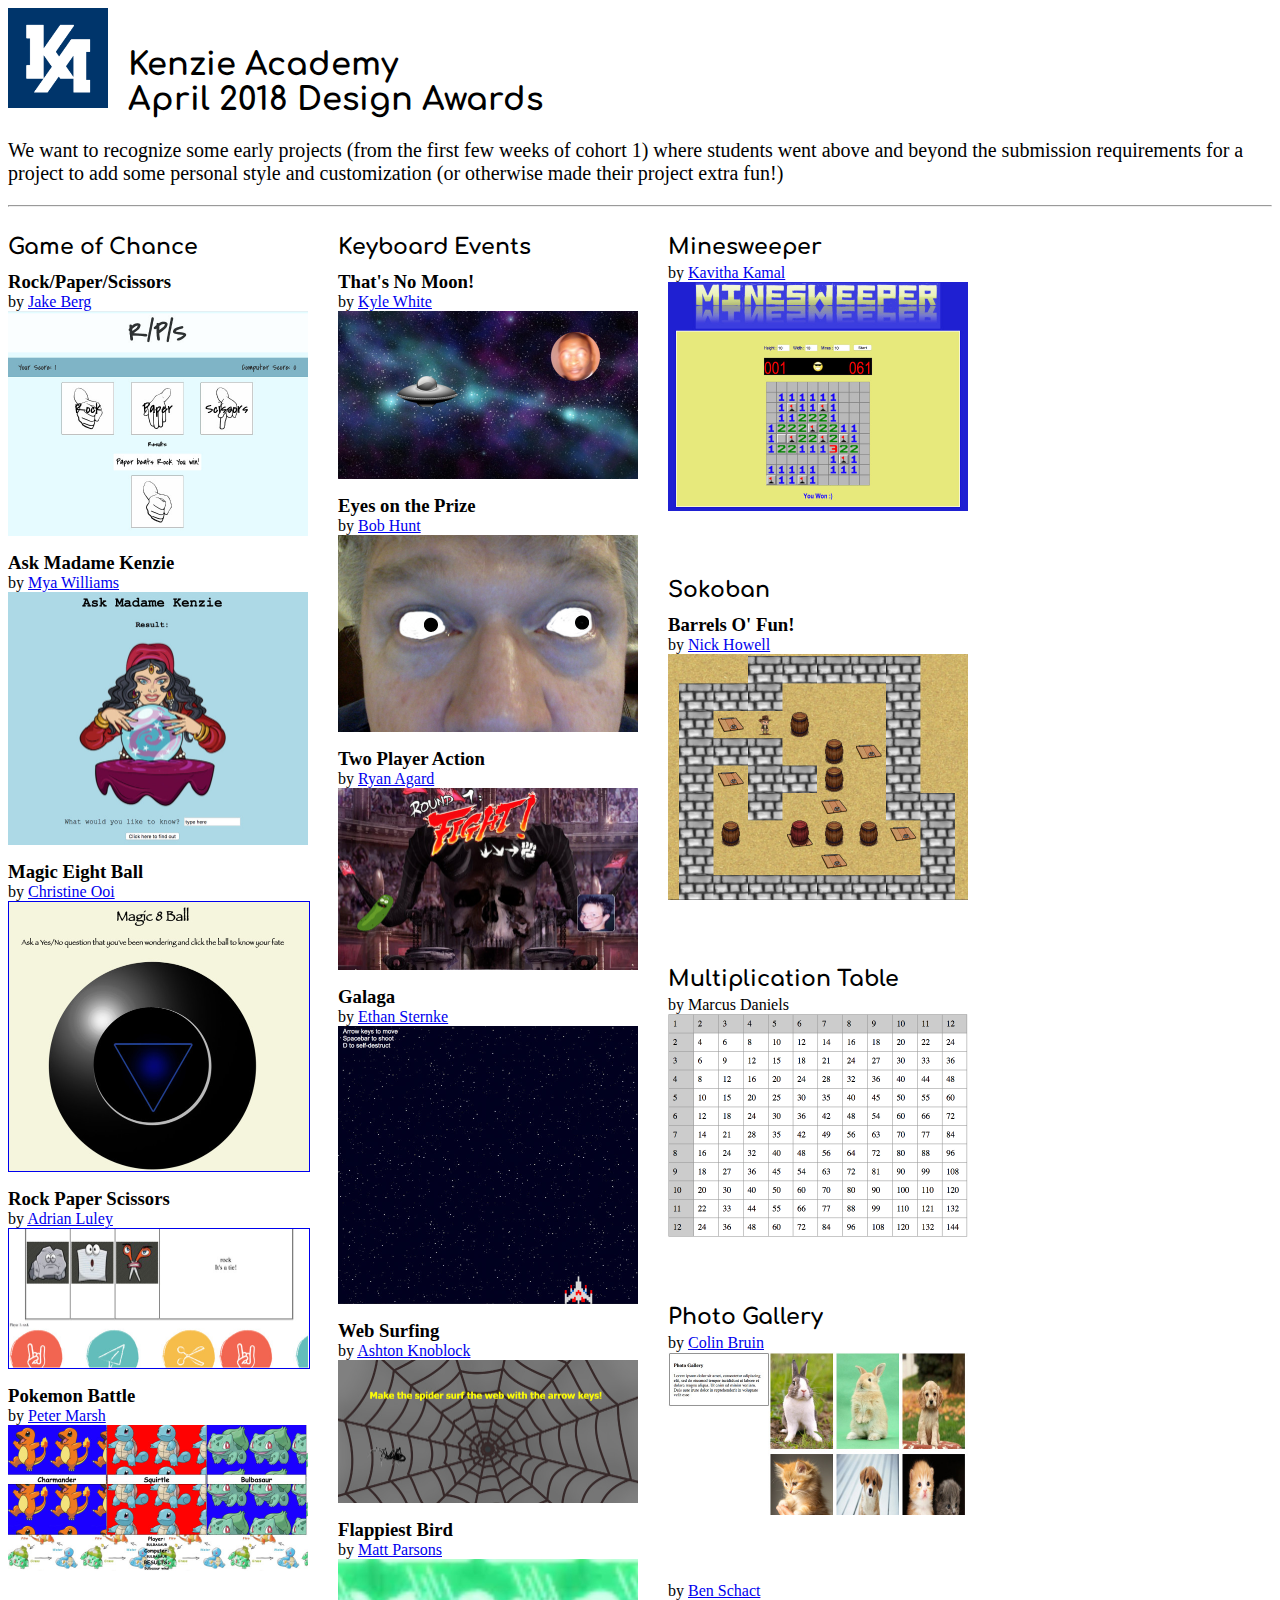
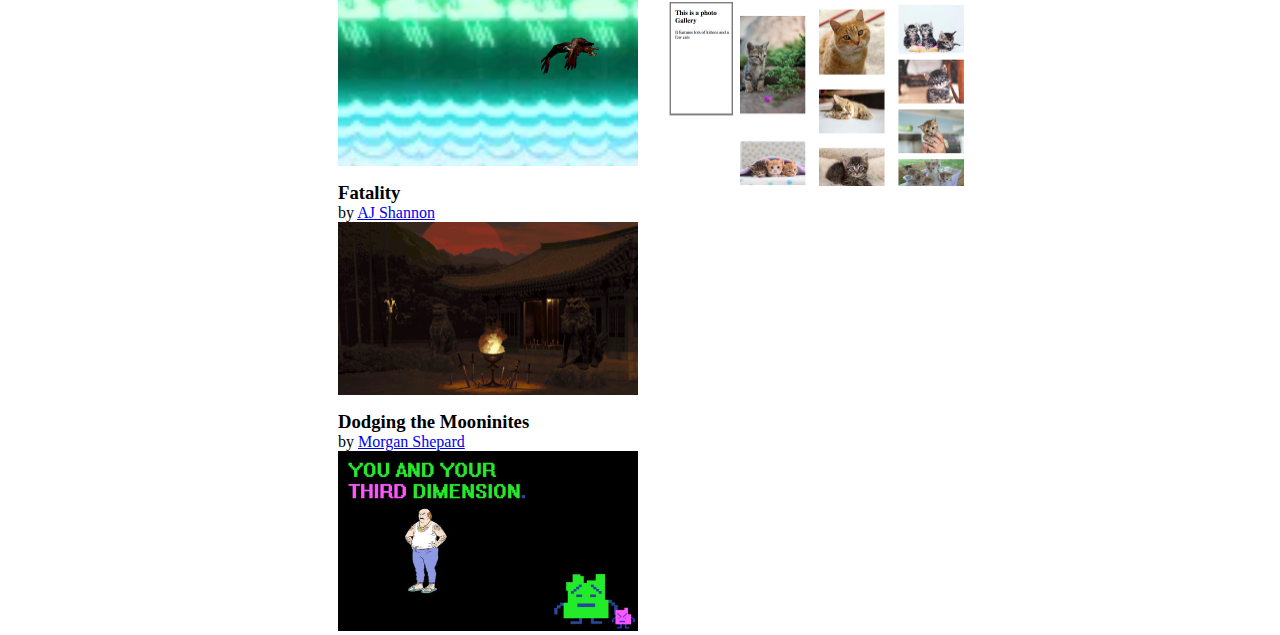
<file: index.html>
<!doctype html>
<html>
    <head>
        <title>Design Awards - Kenzie Academy</title>
        <link href="https://fonts.googleapis.com/css?family=Comfortaa" rel="stylesheet">
        <style>
            img {width: 300px;}
            div {width: 330px; float: left;}
            h1 {font-family: 'Comfortaa', sans-serif;}
            h2 {margin: 20px 0 5px; font-size: 22px; font-family: 'Comfortaa', sans-serif;}
            h3 {margin: 12px 0 0;}
            p {font-size: 20px;}
        </style>
    </head>
    <body>
        <img src="ka-logo.png" style="width: 100px; float: left; margin-right: 20px;"><br/>
        <h1>Kenzie Academy<br/>April 2018 Design Awards</h1>
        <p>We want to recognize some early projects (from the first few weeks
           of cohort 1) where students went above and beyond the submission
           requirements for a project to add some personal style and
           customization (or otherwise made their project extra fun!)</p>

        <hr>

        <div>
        <h2>Game of Chance</h2>
        <h3>Rock/Paper/Scissors</h3>
        by <a href="https://jakeberg.github.io/index.html">Jake Berg</a><br>
        <a href="https://jakeberg.github.io/rockPaperScissors/"><img src="jake.jpg"></a>        

        <h3>Ask Madame Kenzie</h3>
        by <a href="https://myawilliams11.github.io/">Mya Williams</a><br>
        <a href="https://myawilliams11.github.io/8ball/"><img src="mya.jpg"></a>
        
        <h3>Magic Eight Ball</h3>
        by <a href="https://christineooi.github.io/">Christine Ooi</a><br>
        <a href="https://christineooi.github.io/magic8ball/"><img src="christine.jpg" border="1"></a>
        
        <h3>Rock Paper Scissors</h3>
        by <a href="https://adrianluley.github.io/">Adrian Luley</a><br>
        <a href="https://adrianluley.github.io/RockPaperScissors/"><img src="adrian.jpg" border="1"></a>

        <h3>Pokemon Battle</h3>
        by <a href="https://ptrthegr8.github.io/">Peter Marsh</a><br>
        <a href="https://ptrthegr8.github.io/one-player-rando-game/"><img src="peter.jpg"></a>
        
        </div>
        <div>
        <h2>Keyboard Events</h2>

        <h3>That's No Moon!</h3>
        by <a href="https://adeptnil.github.io/BasicPortfolio/">Kyle White</a><br>
        <a href="https://adeptnil.github.io/KeyboardEvents/"><img src="kyle.jpg"></a>

        <h3>Eyes on the Prize</h3>
        by <a href="https://bomazani.github.io/beerbenefits/">Bob Hunt</a><br>
        <a href="keyboardEvents/index.html"><img src="bob.jpg"></a>

        <h3>Two Player Action</h3>
        by <a href="https://jragard.github.io/">Ryan Agard</a><br>
        <a href="https://jragard.github.io/keyboardEvents/"><img src="ryan.jpg"></a>

        <h3>Galaga</h3>
        by <a href="https://inktivate.github.io/portfolio/">Ethan Sternke</a><br>
        <a href="https://inktivate.github.io/keyboard-listener/"><img src="ethan.jpg"></a>

        <h3>Web Surfing</h3>
        by <a href="https://ashtonknoblock.github.io/">Ashton Knoblock</a><br>
        <a href="https://ashtonknoblock.github.io/ArrowKeys/"><img src="ashton.jpg"></a>

        <h3>Flappiest Bird</h3>
        by <a href="https://maparsons83.github.io/">Matt Parsons</a><br>
        <a href="https://maparsons83.github.io/keydown/"><img src="matt.jpg"></a>

        <h3>Fatality</h3>
        by <a href="https://ajshannon.github.io/">AJ Shannon</a><br>
        <a href="keyboardEvent/index.html"><img src="aj.jpg"></a>

        <h3> Dodging the Mooninites</h3>
        by <a href="https://mdshepard.github.io/">Morgan Shepard</a><br>
        <a href="https://mdshepard.github.io/keydown-exercise/"><img src="morgan.jpg"></a>


        </div>
        <div>
        <h2>Minesweeper</h2>

        by <a href="https://kavikamal.github.io/">Kavitha Kamal</a><br>
        <a href="https://kavikamal.github.io/Minesweeper/"><img src="kavitha2.jpg"></a>

        <p>&nbsp;</p>

        <h2>Sokoban</h2>

        <h3>Barrels O' Fun!</h3>
        by <a href="https://nlhowell12.github.io/">Nick Howell</a><br>
        <a href="https://nlhowell12.github.io/sokoban/"><img src="nick.jpg"></a>

        <p>&nbsp;</p>

        <h2>Multiplication Table</h2>

        by Marcus Daniels<br>
        <a href="https://lel4mayor.github.io/"><img src="marcus.png"></a>

        <p>&nbsp;</p>
        
        <h2>Photo Gallery</h2>

        by <a href="https://cjbruin23.github.io/cjbruin.github.io/">Colin Bruin</a><br>
        <a href="Masonry-Resp/index.html"><img src="colin.jpg"></a>

        <p>&nbsp;</p>

        by <a href="https://bensch97.github.io/">Ben Schact</a><br>
        <a href="responsive-photo-gallery/index.html"><img src="ben.jpg"></a>

        </div>
    </body>
</html>
</file>
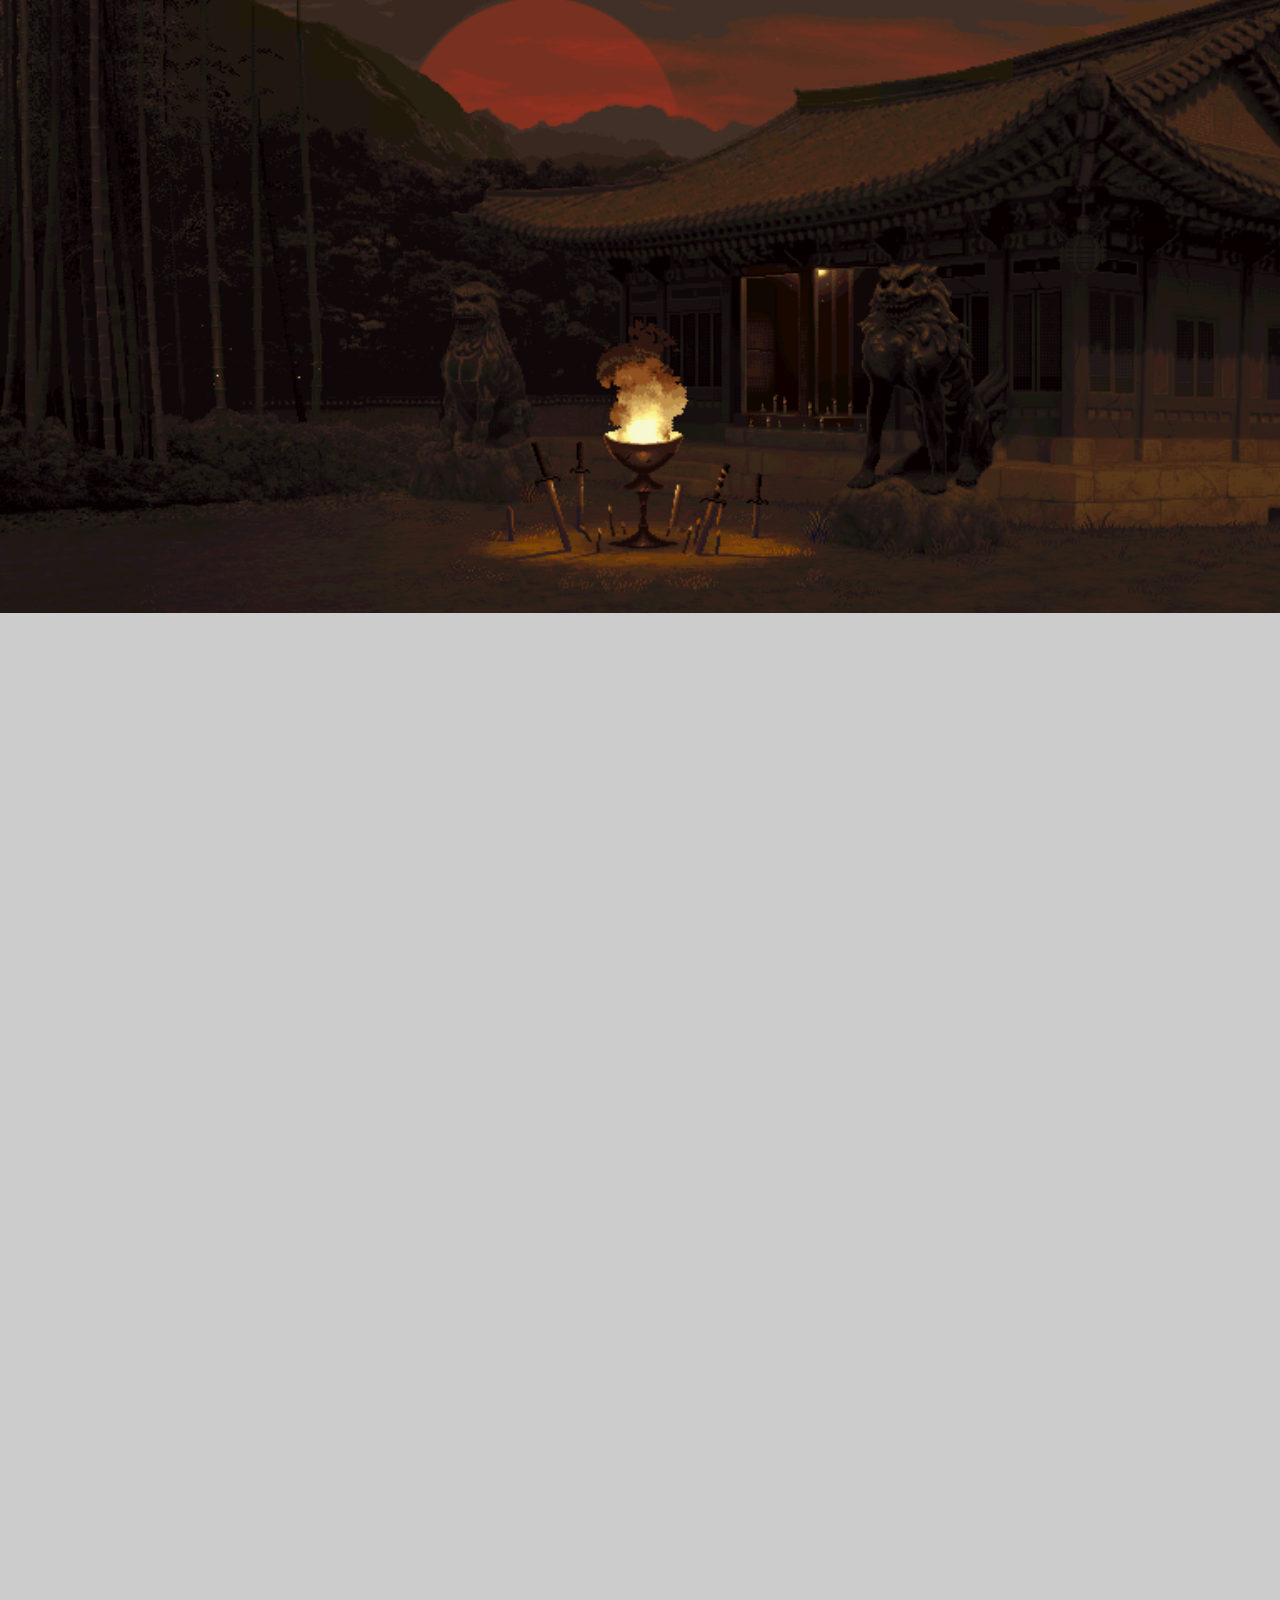
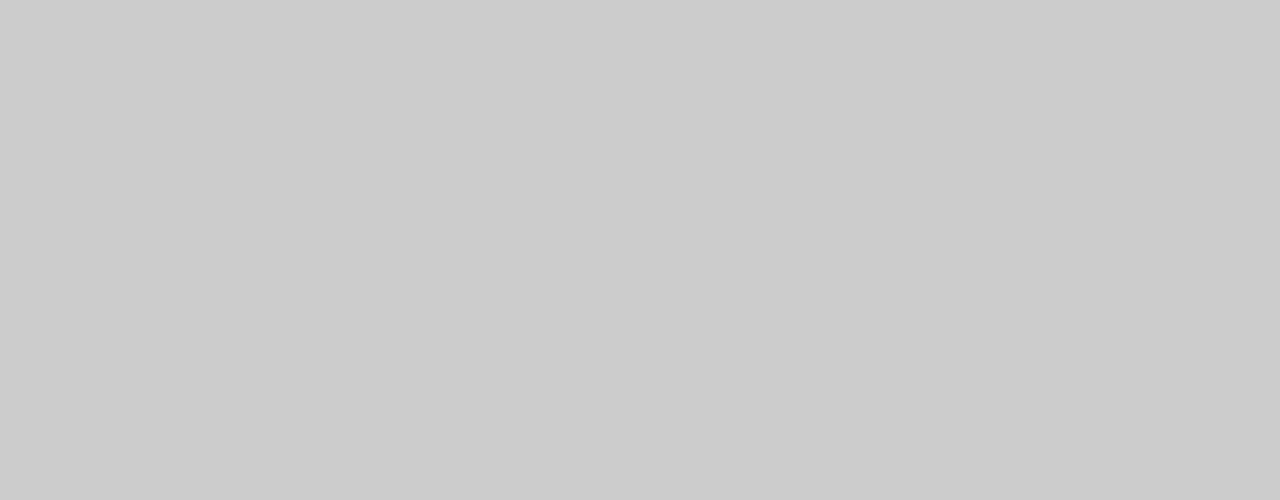
<file: keyboardEvent/index.html>
<!DOCTYPE html>
<html lang="en">
<head>
    <meta charset="UTF-8">
    <meta name="viewport" content="width=device-width, initial-scale=1.0">
    <meta http-equiv="X-UA-Compatible" content="ie=edge">
    <title>Document</title>
    <link rel="stylesheet" type="text/css" href="main.css">
    <script src="index.js"></script>
</head>
<body>
    <div id="box">
        
    </div>
</body>
</html>
</file>
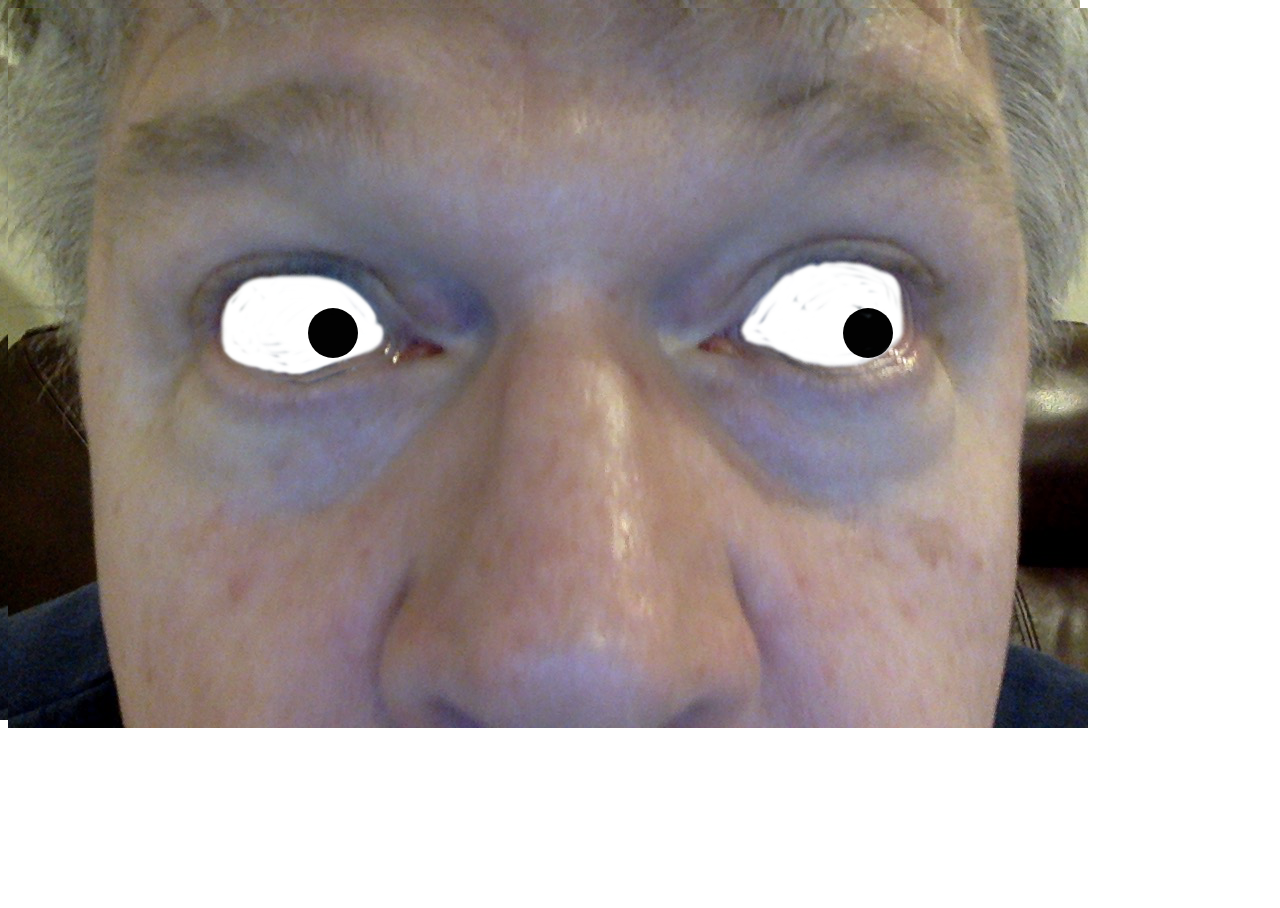
<file: keyboardEvents/index.html>
<!DOCTYPE html>

<html>
<link rel="stylesheet" href="keyboardEvents.css" type="text/css" />

<head>

</head>

<body id="bob">

  <body>

    <div id="bob"></div>
    <div id="leftEye"></div>
    <div id="rightEye"></div>

    <script type="text/javascript" src="keyboardEvents.js"></script>
  </body>

</html>
</file>
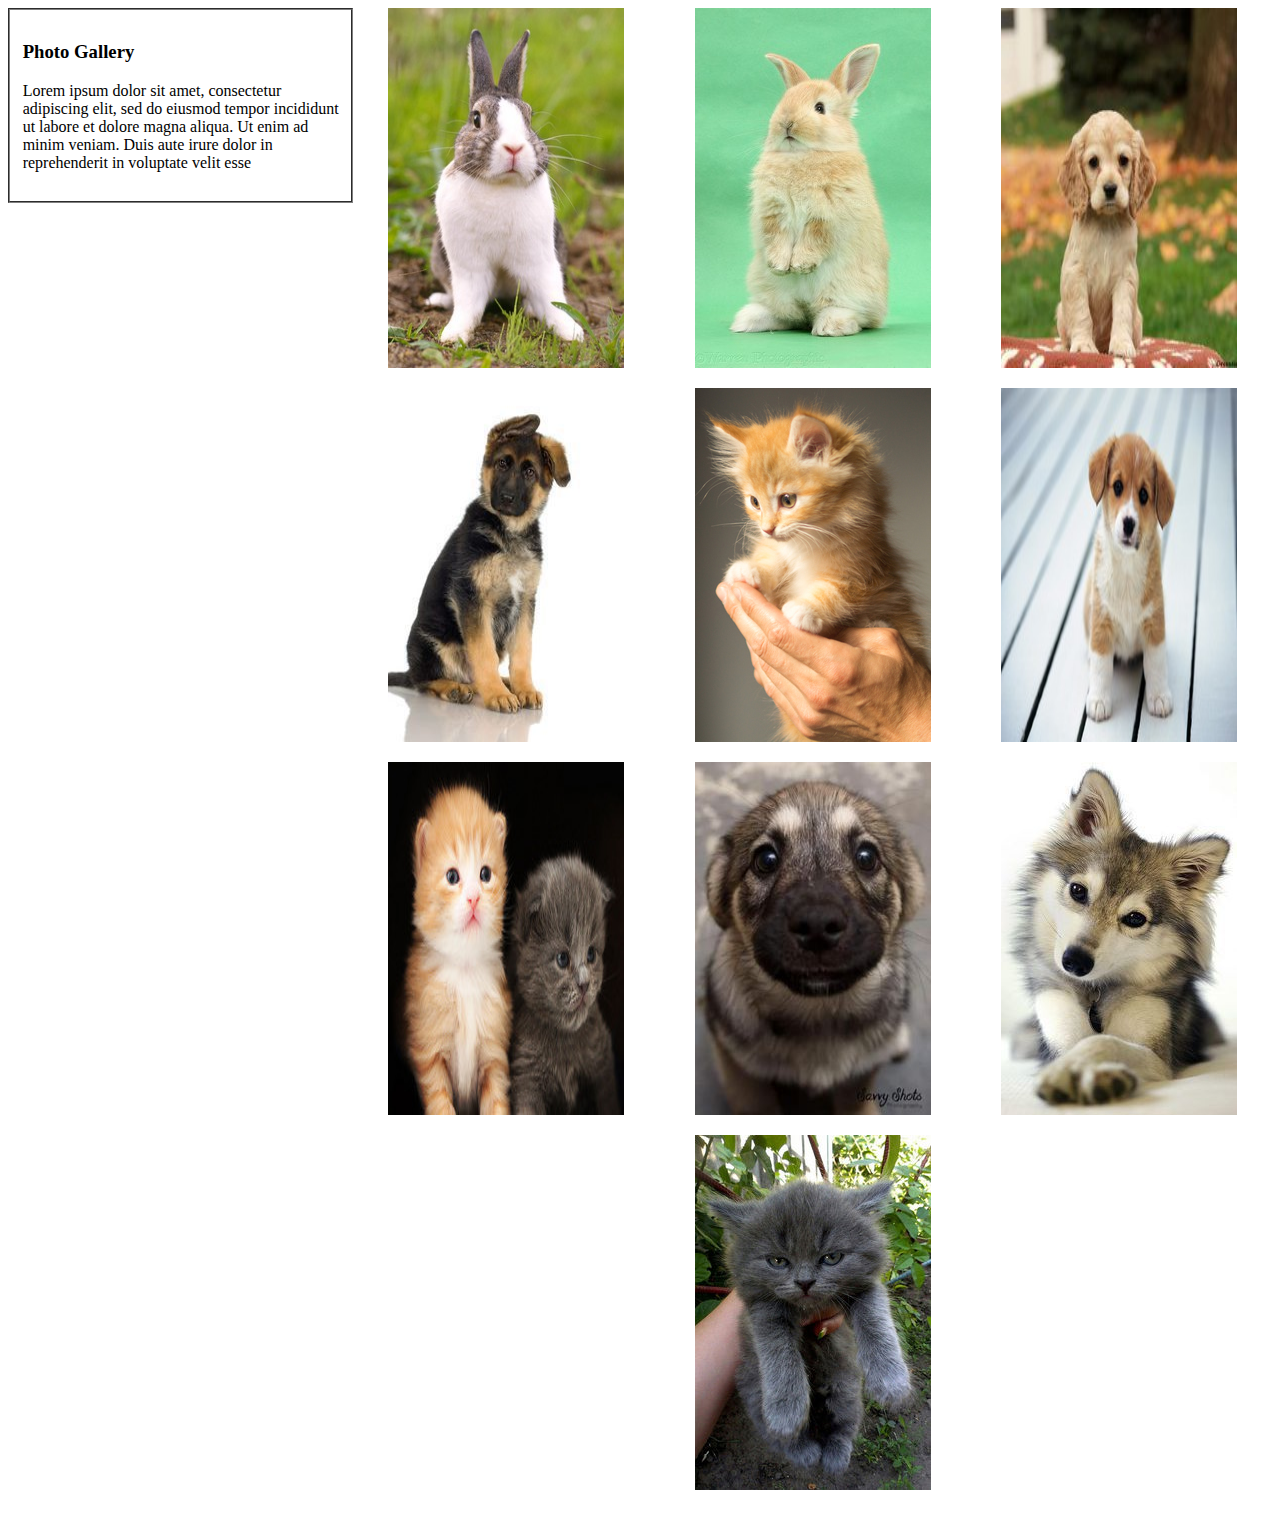
<file: Masonry-Resp/index.html>
<!DOCTYPE html>
<html>
<head>
    <meta charset="utf-8" />
    <meta http-equiv="X-UA-Compatible" content="IE=edge">
    <title>Page Title</title>
    <meta name="viewport" content="width=device-width, initial-scale=1">
    <link rel="stylesheet" type="text/css" media="screen" href="style.css" />
</head>
<body>
    <div id="page-container">
        <header>
            <h3>Photo Gallery</h3>
            <p>Lorem ipsum dolor sit amet, consectetur adipiscing elit, sed do eiusmod tempor incididunt ut labore et dolore magna aliqua. Ut enim ad minim veniam. Duis aute irure dolor in reprehenderit in voluptate velit esse  </p>
        </header>

        <div class="masonry-container">

                <img src="images/bunny1.jpg" alt="Bunny 1">
                <img src="images/bunny2.jpg" alt="Bunny 2">
                <img src="images/puppy1.jpg" alt="Puppy 1">
                <img src="images/puppy2.jpg" alt="Puppy 2">
                <img src="images/cat1.jpg" alt="Cat 1">
                <img src="images/puppy3.jpg" alt="Puppy 3">
                <img src="images/cat2.jpg" alt="Cat 2">
                <img src="images/puppy4.jpg" alt="Puppy 4">
                <img src="images/puppy5.jpg" alt="Puppy 5">
                <img src="images/cat3.jpg" alt="Cat 3">
        </div>
        
    </div>
  
</body>
</html>
</file>
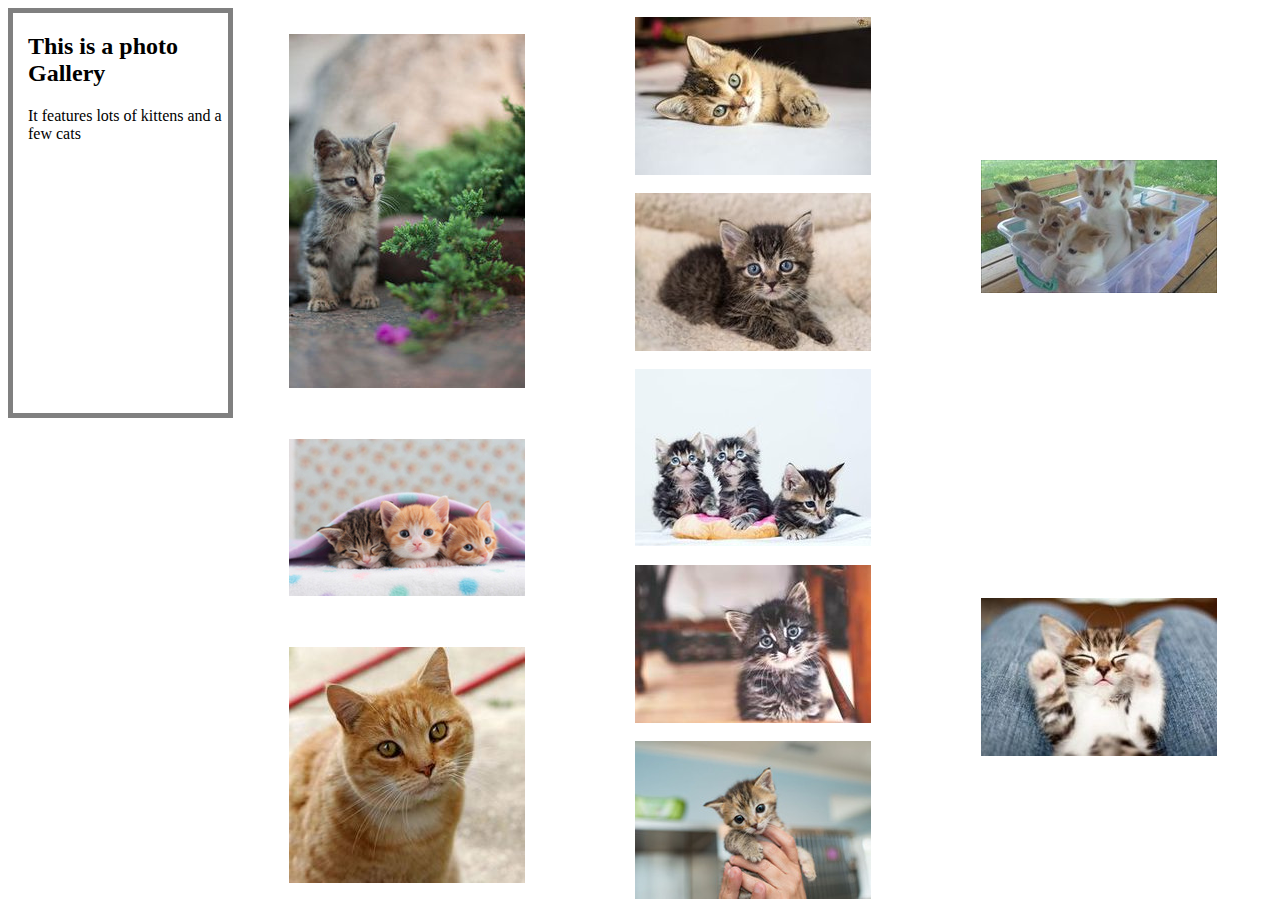
<file: responsive-photo-gallery/index.html>
<!DOCTYPE html>
<html>
<head>
    <title>Kitten Adjusted Content</title>
    <link rel="stylesheet" type="text/css" href="style.css">
    <style>
    </style>
</head>
<body>
    <div class="container">
    <div class="headingbox">
        <h2>This is a photo Gallery</h2>
            <p>It features lots of kittens and a few cats</p>
    </div>
    <div class='images'>
    <img src='cat1.jpg'>
    <img src='cat2.jpg'>
    <img src='cat3.jpg'>
    <img src='cat4.jpg'>
    <img src='cat5.jpeg'>
    <img src='cat6.jpg'>
    <img src='cat7.jpg'>
    <img src='cat8.jpg'>
    <img src='cat9.jpg'>
    <img src='cat10.jpg'>
    </div>
</div>
</body>
</html>
</file>
<file: keyboardEvent/main.css>
#box {
    width: 100px;
    height: 100px;
    position: absolute;
    left: 2000px;
    top: 2000px;
    background-image: url("images/scorpion.gif");
    background-color: transparent;
    background-size: 60%;
    background-repeat: no-repeat;
    
    
}
body {
    background-image: url("images/gif.gif");
    background-color: #cccccc;
    background-size: 100%;
    background-repeat: no-repeat;
 }
</file>
<file: keyboardEvents/keyboardEvents.css>
#leftEye {
    width: 50px; 
    height: 50px; 
    position: relative; 
    background: rgb(2, 2, 2); 
    left: 300px; 
    top: 300px;
    border-radius: 25px; 
    z-index:1;
}

#rightEye { 
    width: 50px; 
    height: 50px; 
    position: relative; 
    background: rgb(2, 2, 2);
    left: 835px; 
    top: 250px;
    /* background-image: url('crazyBobMedium.png'); */
    border-radius: 25px; 
    z-index:2;
} 

#bob {
    background-image: url('bugEyesErased.png') ;
    background-repeat: no-repeat;
    position: absolute; 
    z-index: 100;
    height: 100%;
    width: 100%;
    
  
} 

body {
    
}
</file>
<file: Masonry-Resp/style.css>
#page-container {display: flex;}
header, .practice-div {
    flex: 1;
}
header {
    height: fit-content;
    border: 2px groove grey;
    padding: 1%;
    flex-grow: 0;
    flex-shrink: 0;
    flex-basis: 25%;
}
.masonry-container {
    display: flex;
    flex-wrap: wrap;
    justify-content: space-around;
}
.masonry-item {flex: 1;}
img {
    margin-bottom: 20px;
    flex: 1;
    max-width: 236px;
}

@media screen and (max-width: 792px) {
    #page-container {flex-direction: column;}
}
</file>
<file: responsive-photo-gallery/style.css>
div.container {
    display: flex;
    flex-direction: column;
}
div.headingbox {
    border-width: 5px;
    border-style: solid;
    border-color: gray;
    margin-bottom: 10px;
}
div.headingbox h2 {
    margin-left: 15px;
}
div.headingbox p {
    margin-left: 15px;
}
div.images {
    display: flex;
    flex-basis: 1100px;
    flex-direction: column;
    flex-wrap: wrap;
    justify-content: space-around;
    align-items: center;
}
@media (min-width: 768px) {
div.container {
    display: flex;
    flex-direction: row;
    height: 100vh;
}
div.headingbox {
    max-height: 400px;
}
div.images {
    display: flex;
    flex-basis: 100vw;
    align-content: space-around;
}
}
</file>
